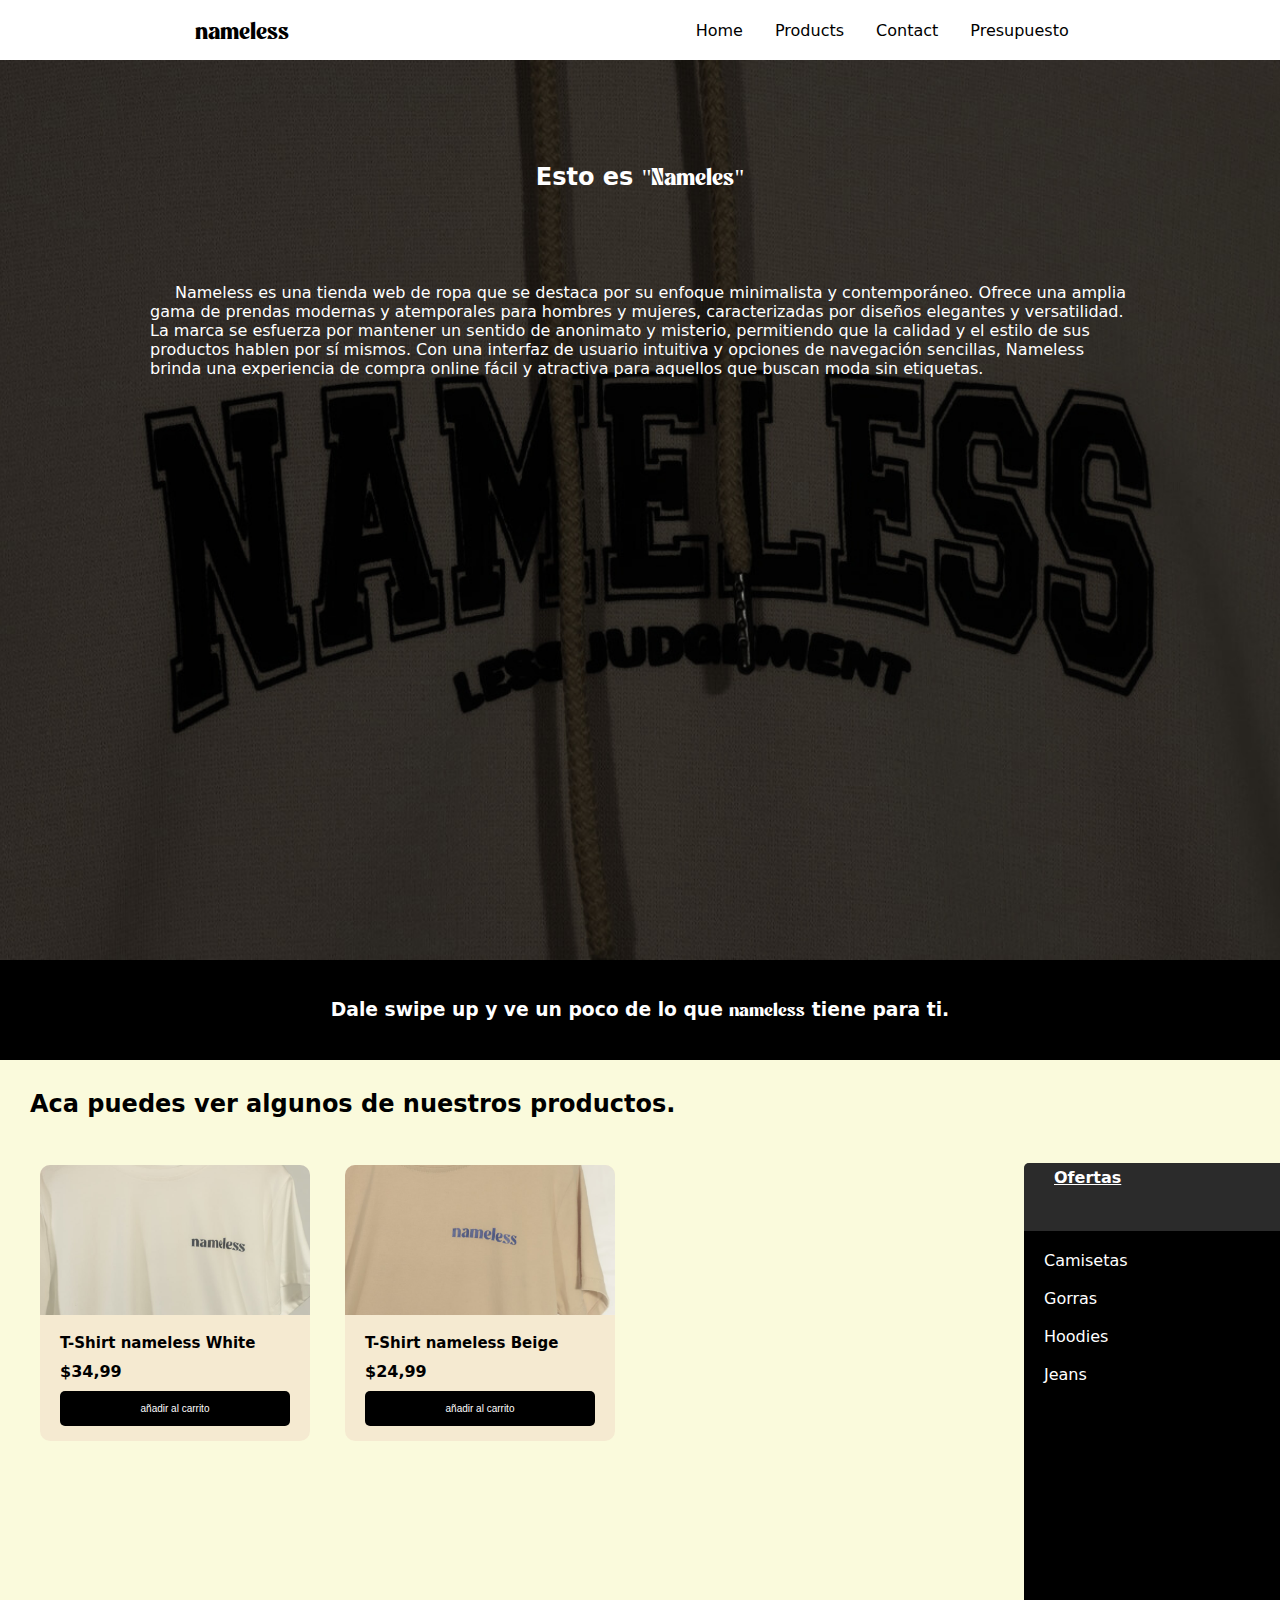
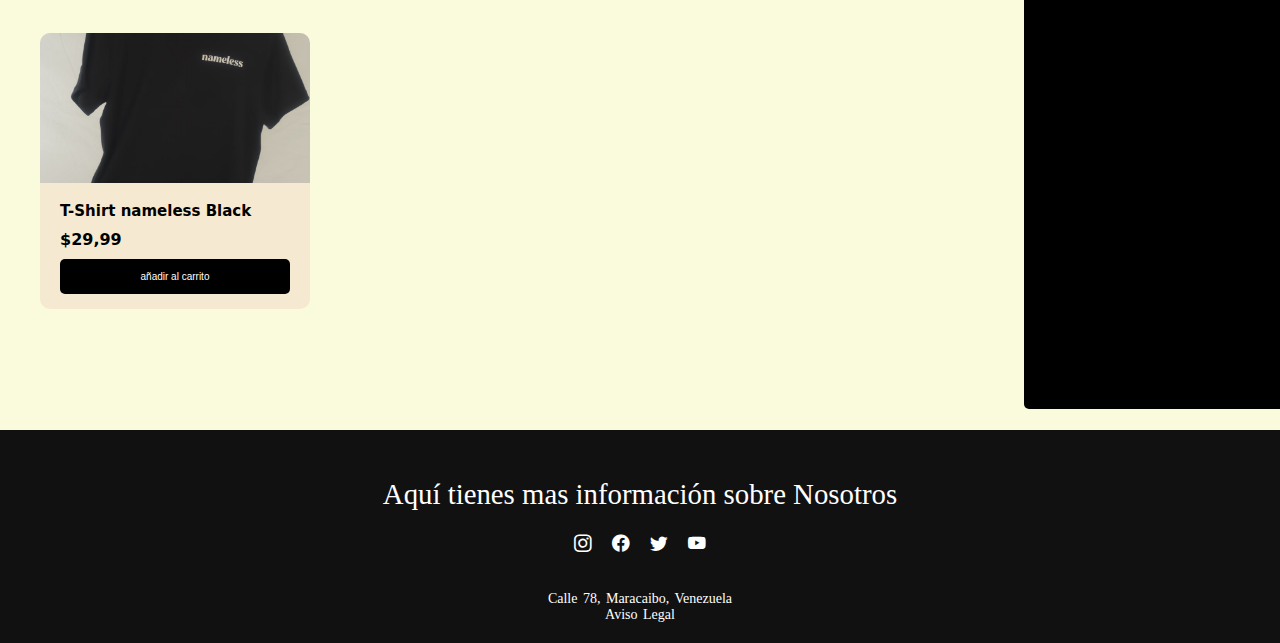
<file: index.html>
<!DOCTYPE html>
<html lang="en">

<head>
    <meta charset="UTF-8">
    <meta name="viewport" content="width=device-width, initial-scale=1.0">
    <link rel="stylesheet" href="./styles/styles.css">
    <link rel="preconnect" href="https://fonts.googleapis.com">
    <link rel="preconnect" href="https://fonts.gstatic.com" crossorigin>
    <link href="https://fonts.googleapis.com/css2?family=Poppins:wght@100;200;300;400;500;600&display=swap"
        rel="stylesheet">
    <link rel="stylesheet" href="https://cdn.jsdelivr.net/npm/bootstrap-icons@1.10.5/font/bootstrap-icons.css">
    <link rel="stylesheet" href="https://cdnjs.cloudflare.com/ajax/libs/font-awesome/6.1.1/css/all.min.css"
        integrity="sha512-KfkfwYDsLkIlwQp6LFnl8zNdLGxu9YAA1QvwINks4PhcElQSvqcyVLLD9aMhXd13uQjoXtEKNosOWaZqXgel0g=="
        crossorigin="anonymous" referrerpolicy="no-referrer" />
    <title>Nameles | Home</title>
</head>

<body>

    <nav>
        <p class="logo">nameless</p>
        <ul class="menu-horizontal">
            <li class="link">
                <a href="../index.html">Home</a>
            </li>
            <li class="link">
                <a href="./views/products.html">Products</a>
            </li>
            <li class="link">
                <a href="./views/contacto.html">Contact</a>
            </li>
            <li class="link">
                <a href="./views/presupuesto.html">Presupuesto</a>
            </li>
        </ul>
    </nav>

    <main class="principalint">

        <div class="presentacion">
            <div class="titulo-presentacion">
                <h2>
                    Esto es <span class="titulos-font">"Nameles"</span>
                </h2>
            </div>
            <div class="descripcion">
                <p>Nameless es una tienda web de ropa que se destaca por su enfoque minimalista y contemporáneo. Ofrece
                    una
                    amplia gama de prendas modernas y atemporales para hombres y mujeres, caracterizadas por diseños
                    elegantes y versatilidad. La marca se esfuerza por mantener un sentido de anonimato y misterio,
                    permitiendo que la calidad y el estilo de sus productos hablen por sí mismos. Con una interfaz de
                    usuario intuitiva y opciones de navegación sencillas, Nameless brinda una experiencia de compra
                    online
                    fácil y atractiva para aquellos que buscan moda sin etiquetas.</p>
            </div>

        </div>

    </main>

    <div class="presentacion-productos">
        <h3>
            Dale swipe up y ve un poco de lo que <span class="titulos-font">nameless</span> tiene para ti.
        </h3>
    </div>
    <div class="breve-main">
        <H2>Aca puedes ver algunos de nuestros productos.</H2>
    </div>
    <div class="main-index">
        <section class="ofertas">
            <div class="div-ofertas">
                <div class="ofertas-sup"><h4 class="ofertas-title">ofertas</h4></div>
                <ul class="ofertas-lista">
                    <li class="list-ofertas"><a href="#">camisetas</a></li>
                    <br>
                    <li class="list-ofertas"><a href="#">gorras</a></li>
                    <br>
                    <li class="list-ofertas"><a href="#">hoodies</a></li>
                    <br>
                    <li class="list-ofertas"><a href="#">jeans</a></li>
                    
                </ul>
                
            </div>
        </section>
        <div class="orden2">
            <div class="container-items">
                <div class="item">
                    <figure class="imagen">
                        <img src="../assets/images/franela-nameless-blanca.jpeg" alt="franela nameless blanca">
                    </figure>
                    <div class="info-product">
                        <h2 class="titulo-product">T-Shirt nameless White</h2>
                        <p class="price">$34,99</p>
                        <button class="boton">añadir al carrito</button>
                    </div>
                </div>
            </div>
            <div class="container-items">
                <div class="item">
                    <figure class="imagen">
                        <img src="./assets/images/franela-nameless-beige-letras-azules.jpeg"
                            alt="franela nameless beige letras azules">
                    </figure>
                    <div class="info-product">
                        <h2 class="titulo-product">T-Shirt nameless Beige </h2>
                        <p class="price">$24,99</p>
                        <button class="boton">añadir al carrito</button>
                    </div>
                </div>
            </div>
            <div class="container-items">
                <div class="item">
                    <figure class="imagen">
                        <img src="./assets/images/franela-nameless-negra-letras-blancas.jpeg"
                            alt="franela nameless negra letras blancas">
                    </figure>
                    <div class="info-product">
                        <h2 class="titulo-product">T-Shirt nameless Black </h2>
                        <p class="price">$29,99</p>
                        <button class="boton">añadir al carrito</button>
                    </div>
                </div>
            </div>
           
        </div>
        
    </div>




    <Footer>
        <div class="Contenido-Footer">
            <h3>Aquí tienes mas información sobre Nosotros</h3>

            <ul class="Redes-sociales">
                <li><a
                        href=https://www.instagram.com/nameless.ve/?utm_sourceig_web_button_share_sheet&igshidOGQ5ZDc2ODk2ZA><i
                            class="bi-instagram"></i></a></li>
                <li><a href="https://www.facebook.com/?locale=es_LA"><i class="bi-facebook"></i></a></li>
                <li><a href="https://twitter.com/login"> <i class="bi-twitter"></i></a></li>
                <li><a href="https://www.youtube.com"><i class="bi bi-youtube"></i></a></li>
            </ul>
        </div>
        <div class="Footer-Final">
            <p>Calle 78, Maracaibo, Venezuela </p>
            <p><a href="https://tusambil.com/">Aviso legal</a></p>
        </div>

    </Footer>
</body>


</html>
</file>
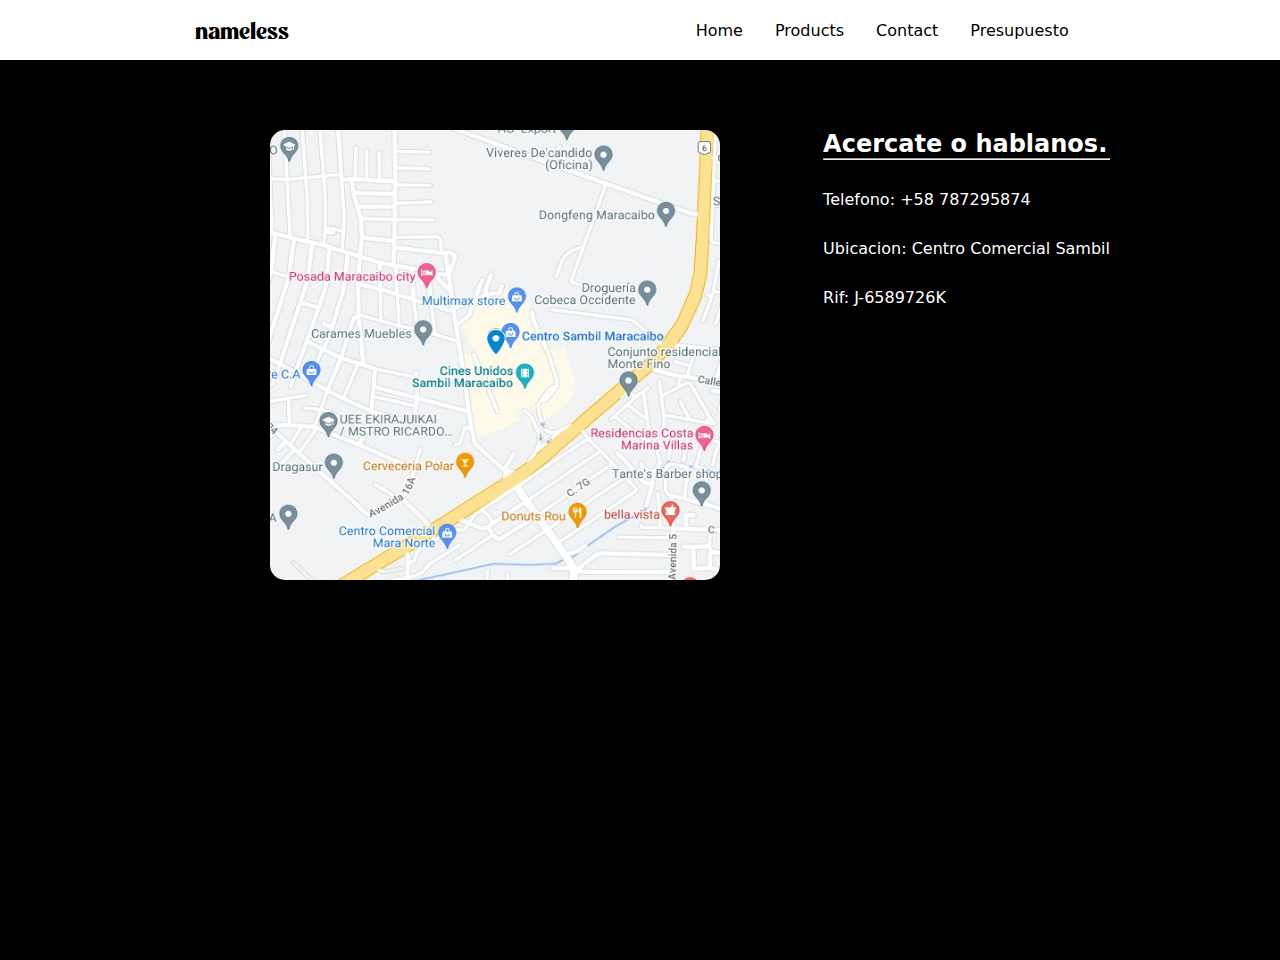
<file: views/contacto.html>
<!DOCTYPE html>
<html lang="en">

<head>
    <meta charset="UTF-8">
    <meta name="viewport" content="width=device-width, initial-scale=1.0">
    <link rel="stylesheet" href="../styles/styles.css">
    <link rel="preconnect" href="https://fonts.googleapis.com">
    <link rel="preconnect" href="https://fonts.gstatic.com" crossorigin>
    <link href="https://fonts.googleapis.com/css2?family=Poppins:wght@100;200;300;400;500;600&display=swap"
        rel="stylesheet">
    <link rel="stylesheet" href="https://cdn.jsdelivr.net/npm/bootstrap-icons@1.10.5/font/bootstrap-icons.css">
    <link rel="stylesheet" href="https://cdnjs.cloudflare.com/ajax/libs/font-awesome/6.1.1/css/all.min.css"
        integrity="sha512-KfkfwYDsLkIlwQp6LFnl8zNdLGxu9YAA1QvwINks4PhcElQSvqcyVLLD9aMhXd13uQjoXtEKNosOWaZqXgel0g=="
        crossorigin="anonymous" referrerpolicy="no-referrer" />
    <title>Nameless | Contacto </title>
</head>

<body>
    <nav>
        <p class="logo">nameless</p>
        <ul class="menu-horizontal">
            <li class="link">
                <a href="../index.html">Home</a>
            </li>
            <li class="link">
                <a href="./products.html">Products</a>
            </li>
            <li class="link">
                <a href="#">Contact</a>
            </li>
            <li class="link">
                <a href="./presupuesto.html">Presupuesto</a>
            </li>
        </ul>
    </nav>


    <main class="main-contacto">

        <div class="div-ubicacion">
            <figure>
                <img src="../assets/images/sambil-correct.png" alt="Mapa ubicacion de la empresa" class="ubicacion">
            </figure>
        </div>

        <div class="datos">
            <h2>Acercate o hablanos.</h2>
            <hr>
            <p class="datos-texto">Telefono: +58 787295874</p>
            <p class="datos-texto">Ubicacion: Centro Comercial Sambil</p>
            <p class="datos-texto">Rif: J-6589726K</p>
            

        </div>


    </main>



</body>

</html>
</file>
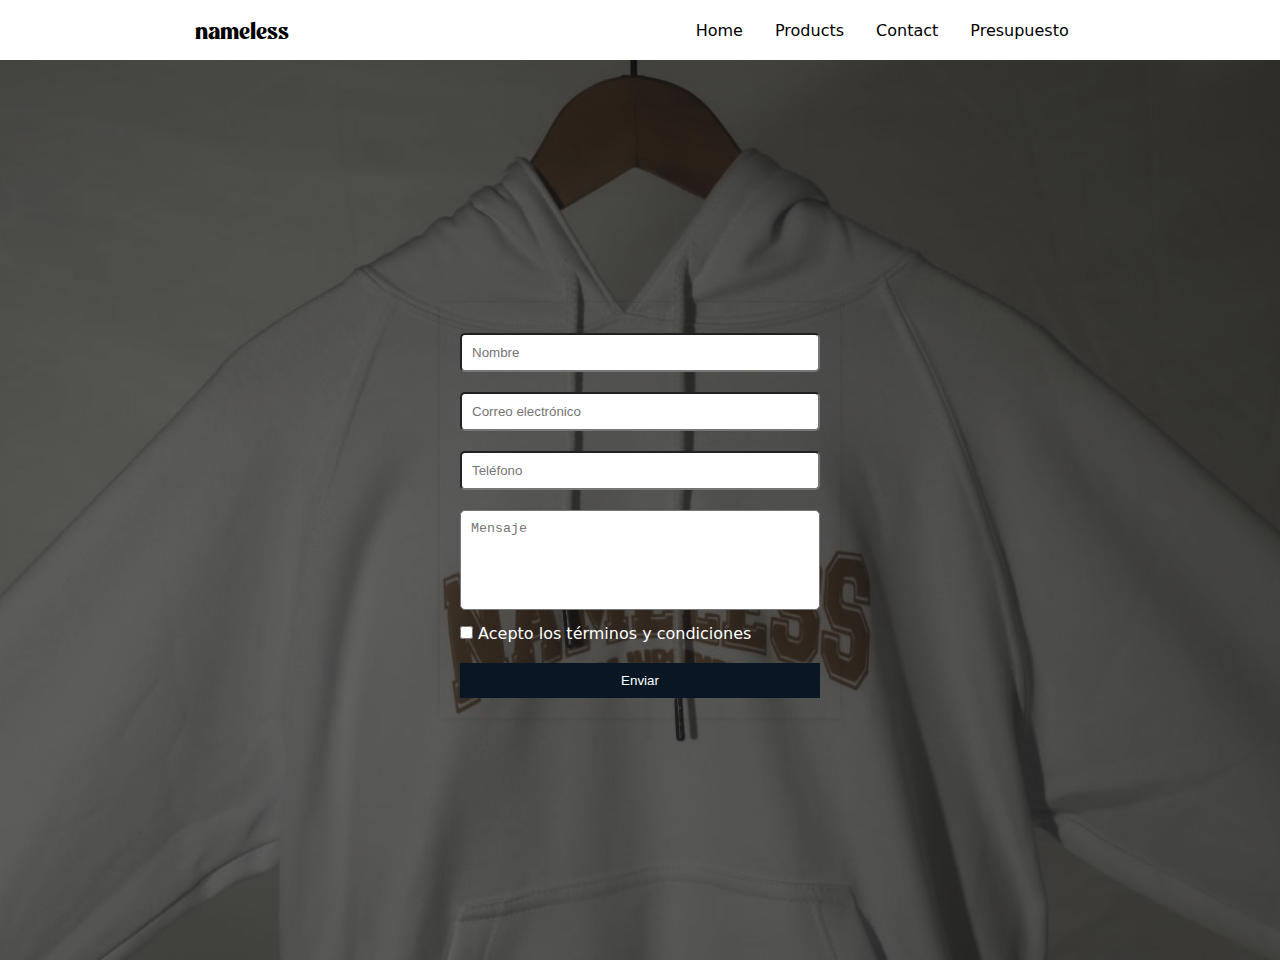
<file: views/presupuesto.html>
<!DOCTYPE html>
<html lang="en">

<head>
    <meta charset="UTF-8">
    <meta name="viewport" content="width=device-width, initial-scale=1.0">
    <link rel="stylesheet" href="../styles/styles.css">
    <link rel="preconnect" href="https://fonts.googleapis.com">
    <link rel="preconnect" href="https://fonts.gstatic.com" crossorigin>
    <link href="https://fonts.googleapis.com/css2?family=Poppins:wght@100;200;300;400;500;600&display=swap"
        rel="stylesheet">
    <link rel="stylesheet" href="https://cdn.jsdelivr.net/npm/bootstrap-icons@1.10.5/font/bootstrap-icons.css">
    <link rel="stylesheet" href="https://cdnjs.cloudflare.com/ajax/libs/font-awesome/6.1.1/css/all.min.css"
        integrity="sha512-KfkfwYDsLkIlwQp6LFnl8zNdLGxu9YAA1QvwINks4PhcElQSvqcyVLLD9aMhXd13uQjoXtEKNosOWaZqXgel0g=="
        crossorigin="anonymous" referrerpolicy="no-referrer" />
    <title>Nameless | Presupuesto </title>
</head>

<body>
    <nav>
        <p class="logo">nameless</p>
        <ul>
            <li class="link">
                <a href="../index.html">Home</a>
            </li>
            <li class="link">
                <a href="./products.html">Products</a>
            </li>
            <li class="link">
                <a href="./contacto.html">Contact</a>
            </li>
            <li class="link">
                <a href="#">Presupuesto</a>
            </li>
        </ul>
    </nav>
<main class="main-presupuesto">

    <form class="formulario" action="/submit_form" method="post">
        <input type="text" name="name" placeholder="Nombre" required>
        <input type="email" name="email" placeholder="Correo electrónico" required>
        <input type="text" name="phone" placeholder="Teléfono" required>
        <textarea name="message" placeholder="Mensaje"></textarea>
        <label><input type="checkbox" name="agree" required> Acepto los términos y condiciones</label>
        <input type="submit" value="Enviar">
    </form>

</main>
    

</body>

</html>
</file>
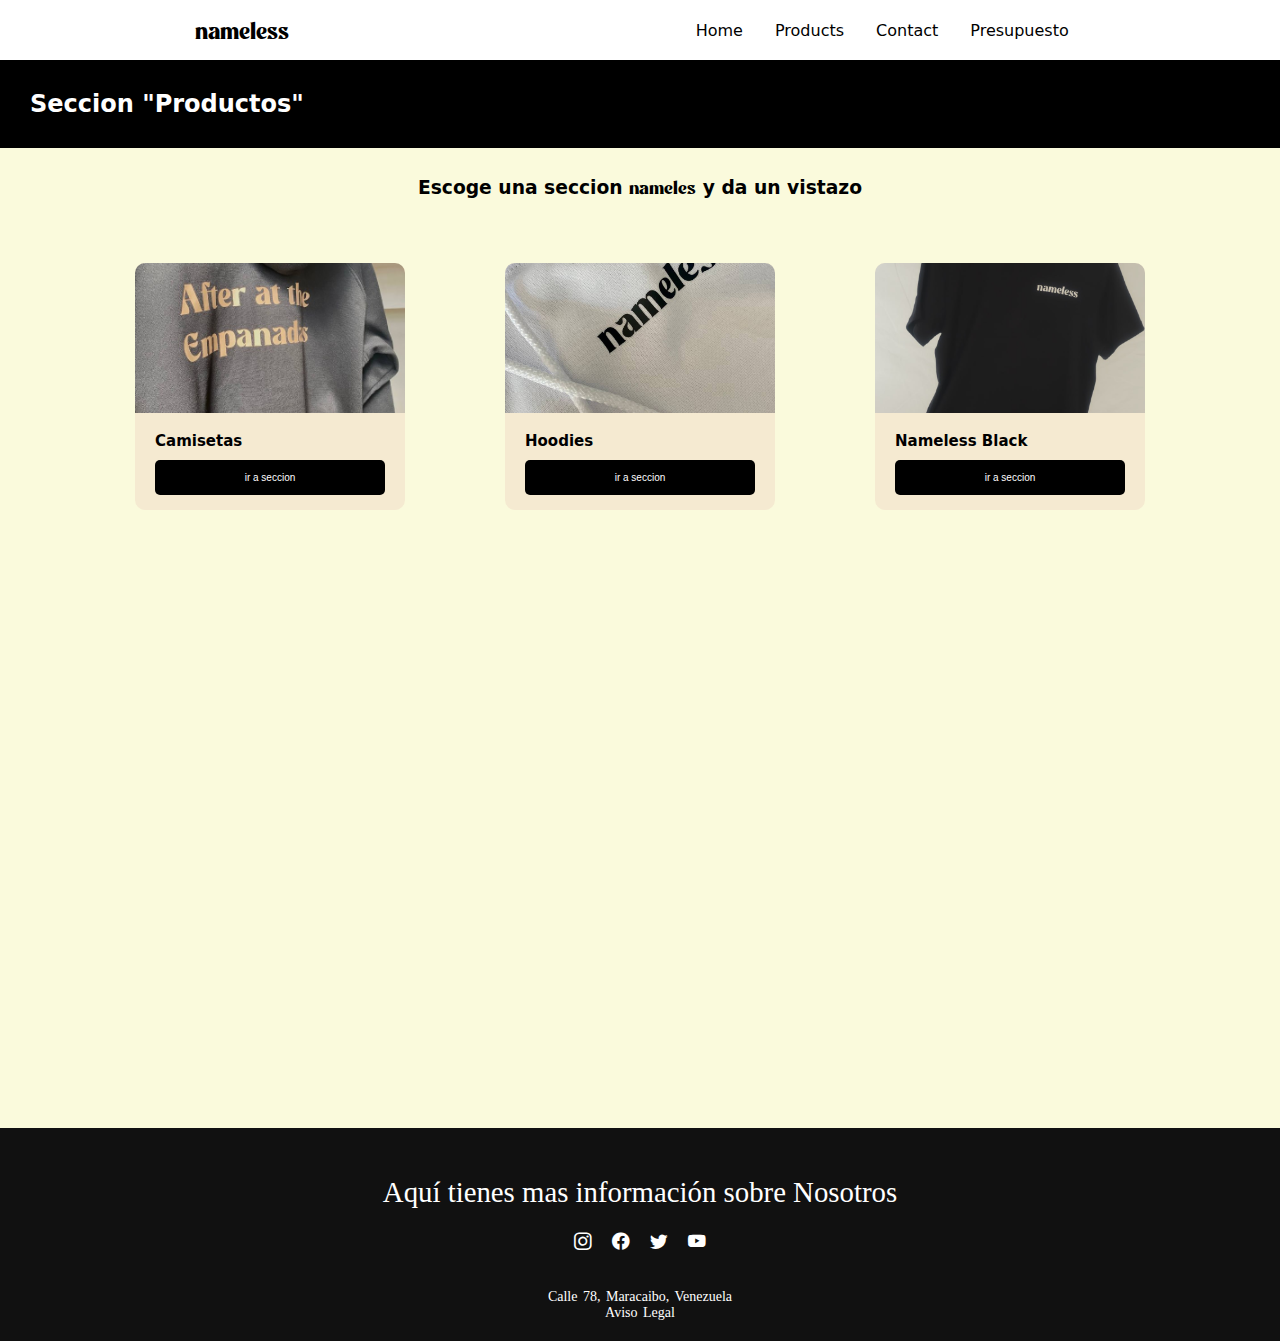
<file: views/products.html>
<!DOCTYPE html>
<html lang="en">

<head>
    <meta charset="UTF-8">
    <meta name="viewport" content="width=device-width, initial-scale=1.0">
    <link rel="stylesheet" href="https://cdn.jsdelivr.net/npm/bootstrap-icons@1.10.5/font/bootstrap-icons.css">
    <link rel="stylesheet" href="../styles/styles.css">
    <title>nameless | Productos</title>
</head>


<body>

    <nav>
        <p class="logo">nameless</p>
        <ul class="menu-horizontal">
            <li class="link">
                <a href="../index.html">Home</a>
            </li>
            <li class="link">
                <a href="./products.html">Products</a>
            </li>
            <li class="link">
                <a href="./contacto.html">Contact</a>
            </li>
            <li class="link">
                <a href="./presupuesto.html">Presupuesto</a>
            </li>
        </ul>
    </nav>
    <div class="sub-titulos">
        <h2>Seccion "Productos"</h2>
    </div>

    <div class="seccion">
        <h3>Escoge una seccion <span class="titulos-font">nameles</span > y da un vistazo</h3>
    </div>
    <main class="principal-productos">

        <div class="orden">
            <div class="container-items">
                <div class="item">
                    <figure class="imagen">
                        <img src="../assets/images/hoodie-nameless-gray-afterempanadas.jpeg" alt="franela nameless blanca">
                    </figure>
                    <div class="info-product">
                        <h2 class="titulo-product">Camisetas</h2>
                        <button class="boton">ir a seccion</button>
                    </div>
                </div>
            </div>
            <div class="container-items">
                <div class="item">
                    <figure class="imagen">
                        <img src="../assets/images/hoodie-nameless-white.jpeg"
                            alt="franela nameless beige letras azules">
                    </figure>
                    <div class="info-product">
                        <h2 class="titulo-product">Hoodies </h2>
                        <button class="boton">ir a seccion</button>
                    </div>
                </div>
            </div>
            <div class="container-items">
                <div class="item">
                    <figure class="imagen">
                        <img src="../assets/images/franela-nameless-negra-letras-blancas.jpeg"
                            alt="franela nameless negra letras blancas">
                    </figure>
                    <div class="info-product">
                        <h2 class="titulo-product">Nameless Black </h2>
                        <button class="boton">ir a seccion</button>
                    </div>
                </div>
            </div>
        </div>

    </main>
    <Footer>
        <div class="Contenido-Footer">
            <h3>Aquí tienes mas información sobre Nosotros</h3>

            <ul class="Redes-sociales">
                <li><a href="https://www.instagram.com"><i class="bi-instagram"></i></a></li>
                <li><a href="https://www.facebook.com/?locale=es_LA"><i class="bi-facebook"></i></a></li>
                <li><a href="https://twitter.com/login"> <i class="bi-twitter"></i></a></li>
                <li><a href="https://www.youtube.com"><i class="bi bi-youtube"></i></a></li>
            </ul>
        </div>
        <div class="Footer-Final">
            <p>Calle 78, Maracaibo, Venezuela </p>
            <p><a href="https://tusambil.com/">Aviso legal</a></p>
        </div>

    </Footer>
</body>
</file>
<file: styles/styles.css>
* {
    margin: 0;
    padding: 0;
    box-sizing: border-box;
}

@font-face {
    font-family: "nameles";
    src: url(../assets/fonts/KLORE-DEMO.ttf);

}

@keyframes btn-up {
    0% {
        transform: translateY(0);
    }

    100% {
        transform: translateY(-10px);
    }
}

/***********************************************************************************************************************************************************
********************************************************NAV BAR*********************************************************************************************
***********************************************************************************************************************************************************/

.logo {
    font-family: "nameles";
    color: black;
    font-size: x-large;
}

nav {
    background-color: white;
    height: 60px;
    display: flex;
    justify-content: space-around;
    align-items: center;

}

nav ul {
    font-family: system-ui, -apple-system, BlinkMacSystemFont, 'Segoe UI', Roboto, Oxygen, Ubuntu, Cantarell, 'Open Sans', 'Helvetica Neue', sans-serif;
    list-style: none;
    display: flex;
}

nav ul li a {
    color: black;
    text-decoration: none;
    padding: 8px 16px;
    display: inline-block;
}

.link {
    position: relative;
    display: inline-block;
    cursor: pointer;
}

.link::after {
    content: '';
    position: absolute;
    width: 100%;
    height: 2px;
    bottom: 0;
    left: 0;
    background-color: currentColor;
    visibility: hidden;
    transform: scaleX(0);
    transition: all 0.1s ease-in-out;
}

.link:hover::after {
    visibility: visible;
    transform: scaleX(1);
    color: blueviolet;
}






/***********************************************************************************************************************************************************
********************************************************PRINCIPAL*********************************************************************************************
***********************************************************************************************************************************************************/

.principalint {
    height: 100vh;
    width: 100%;
}

.titulo-presentacion {
    display: flex;
    align-items: center;
    justify-content: center;
    font-family: system-ui;
    font-weight: 50;
    margin-top: 100px;
}

.descripcion {
    display: flex;
    align-items: center;
    justify-content: center;
    font-family: system-ui, -apple-system, BlinkMacSystemFont, 'Segoe UI', Roboto, Oxygen, Ubuntu, Cantarell, 'Open Sans', 'Helvetica Neue', sans-serif;
    margin-left: 150px;
    margin-right: 150px;
    margin-top: 90px;
    text-indent: 25px;
}

.presentacion {
    height: 100vh;
    width: 100%;
    background: url(../assets/images/fondo-correct-edit.jpg);
    background-repeat: no-repeat;
    background-size: cover;
    background-position: center;
    display: flex;
    flex-direction: column;
    color: white;

}

.titulos-font {
    font-family: "nameles";
    font-weight: 100;
}

/*********************presentacion de productos*********************************/

.presentacion-productos {
    display: flex;
    align-items: center;
    justify-content: center;
    font-family: system-ui;
    font-weight: 50;
    color: white;
    background-color: #000;
    width: 100%;
    height: 100px;
}

.breve-main {
    padding: 30px;
    font-family: system-ui;
    color: black;
    height: 70px;
    width: 65%;
}


.orden2 {
    box-sizing: border-box;
    padding: 0;
    flex-wrap: wrap;
    height: 100vh;
    width: 65%;
    display: flex;
    flex-direction: row;
    gap: 35px;
    float: left;
    margin-left: 40px;

}

.main-index{
    height: 100vh;
    width: 100%;
}

.ofertas{
    display: flex;
    float: right;
    width: 20%;
    height: 94vh;
    background-color: black;
    margin-top: 33px;
    font-family: system-ui;
    border-radius: 5px 0px 0px 5px;
}

.div-ofertas{
    width: 100%;
    height: 100%;
}

.ofertas-sup{
    height: 8%;
    width: 100%;
    background-color:rgba(128, 128, 128, 0.336);
    color: white;
    border-radius: 5px 0px 0px ;
    padding: 5px 5px;
}

.ofertas-title{
    margin-left: 25px;
    display: flex;
    align-items: center;
    text-transform: capitalize;
    text-decoration: underline;
}

.ofertas-lista{
    margin-top: 20px;
    margin-left: 20px;
    list-style: none;
    color: white;
    text-transform: capitalize;
}

.ofertas-lista a{
    list-style: none;
    text-decoration: none;
    color: white;
}

.ofertas-lista a:hover{
    text-decoration: underline;
}







/***********************************************************************************************************************************************************
********************************************************SECCION PRODUCTOS*********************************************************************************************
***********************************************************************************************************************************************************/

body {
    background-color: rgb(250, 250, 220);
}

.seccion{
    margin-top: 10px;
    width: 100%;
    height: 60px;
    font-family: system-ui;
    display: flex;
    align-items: center;
    justify-content: center;
}


.sub-titulos {
    padding: 30px;
    font-family: system-ui;
    color: #fff;
    width: 100%;
    background: black
}

.principal-productos {
    width: 100%;
    height: 100vh;
    margin-right: 60px;
    margin-top: 10px;
}

.orden {
    width: auto;
    display: flex;
    flex-direction: row;
    justify-content: center;
    gap: 100px;
}

.titulo-product {
    font-family: system-ui;
}

.container-items {
    display: flex;
    flex-direction: column;
    width: 30vh;
    height: 300px;
    margin-top: 35px;
}

.item {
    border-radius: 10px;
    background-color: #f5ead1;
}

.item:hover {
    box-shadow: 0 10px 20px rgba(0, 0, 0, 0.20);
}

.item img {
    width: 100%;
    height: 150px;
    object-fit: cover;
    border-radius: 10px 10px 0 0;
    transition: all .5s;
}

.item figure {
    overflow: hidden;
}

.item:hover img {
    transform: scale(1.2);
    border-radius: 10px 10px;
}

.info-product {
    padding: 15px 20px;
    display: flex;
    flex-direction: column;
    gap: 10px;
    font-size: 10px;
}

.price {
    font-size: 1rem;
    font-weight: 600;
    font-family: system-ui;
}

.info-product button {
    border: none;
    background: none;
    background-color: #000;
    color: #fff;
    cursor: pointer;
}

.boton {
    border-radius: 5px;
    height: 35px;
    font-size: 10px;
}















/***********************************************************************************************************************************************************
********************************************************FOOTER*********************************************************************************************
***********************************************************************************************************************************************************/

footer {
    background: #111;
    height: auto;
    width: 100%;
    padding-top: 40px;
    color: #fff;
}

.Contenido-Footer {
    display: flex;
    align-items: center;
    justify-content: center;
    flex-direction: column;
    text-align: center;
}

.Contenido-Footer h3 {
    font-size: 1.8rem;
    font-weight: 400;
    line-height: 3rem;
}

.Redes-sociales {
    list-style: none;
    display: flex;
    align-items: center;
    justify-content: center;
    margin: 1rem 0 1rem 0;
}

.Redes-sociales li {
    margin: 0 10px;
}

.Redes-sociales a {
    text-decoration: none;
    color: #fff;
}

.Redes-sociales a i {
    font-size: 1.1rem;
    transition: color .4s ease;
}

.Redes-sociales a:hover i {
    color: rgb(27, 136, 173);
}

.Footer-Final {
    width: auto;
    padding: 20px 0;
    text-align: center;
}

.Footer-Final p {
    font-size: 14px;
    word-spacing: 2px;
    text-transform: capitalize;
}

.Footer-Final p a {
    text-decoration: none;
    color: #fff;
    font-size: 14px;
}


/***********************************************************************************************************************************************************
********************************************************SECCION CONTACTO*********************************************************************************************
***********************************************************************************************************************************************************/

.main-presupuesto{
    height: 100vh;
    width: 100%;
    background: url(../assets/images/hoodie-nameless-white-fondo-edit.png);
    background-repeat: no-repeat;
    background-size: cover;
    background-position: center;
    display: flex;
    flex-direction: column;
    color: white;
    font-family: system-ui, -apple-system, BlinkMacSystemFont, 'Segoe UI', Roboto, Oxygen, Ubuntu, Cantarell, 'Open Sans', 'Helvetica Neue', sans-serif;
}

.formulario {
    width: 100%;
    max-width: 400px;
    margin: auto;
    padding: 20px;
    box-shadow: 0px 0px 5px 0px rgba(0,0,0,0.1);
    background-color: #ffffff00;
    font-family: system-ui, -apple-system, BlinkMacSystemFont, 'Segoe UI', Roboto, Oxygen, Ubuntu, Cantarell, 'Open Sans', 'Helvetica Neue', sans-serif;
}

.formulario input[type="text"],
.formulario input[type="email"],
.formulario textarea {
    width: 100%;
    padding:10px;
margin: 10px 0;
box-sizing: border-box;
border-radius: 5px;
outline: none;
resize: none;
}

.formulario textarea {
    height: 100px;
}

.formulario input[type="submit"] {
    width: 100%;
    padding: 10px;
    margin-top: 20px;
    background-color: #091725;
    color: white;
    border: none;
    cursor: pointer;
}

.formulario input[type="submit"]:hover {
    background-color: white;
    color: black;
    transition: 0.8s;
    border-radius: 5px;
}

/***********************************************************************************************************************************************************
********************************************************SECCION CONTACTO*********************************************************************************************
***********************************************************************************************************************************************************/

.main-contacto{
    background-color: #000;
    width: 100%;
    height: 100vh;
}

.ubicacion{
    display: flex;
    float: left;
    margin-left: 30vh;
    width: 50vh;
    height: 50vh;
    border-radius: 15px;
    margin-top: 70px;
}

.datos{
    font-family: system-ui;
    color: #fff;
    display: flex;
    flex-direction: column;
    float: right;
    margin-top: 70px;
    margin-right: 170px;

}

.datos-texto{
    margin-top: 30px;
}
</file>
